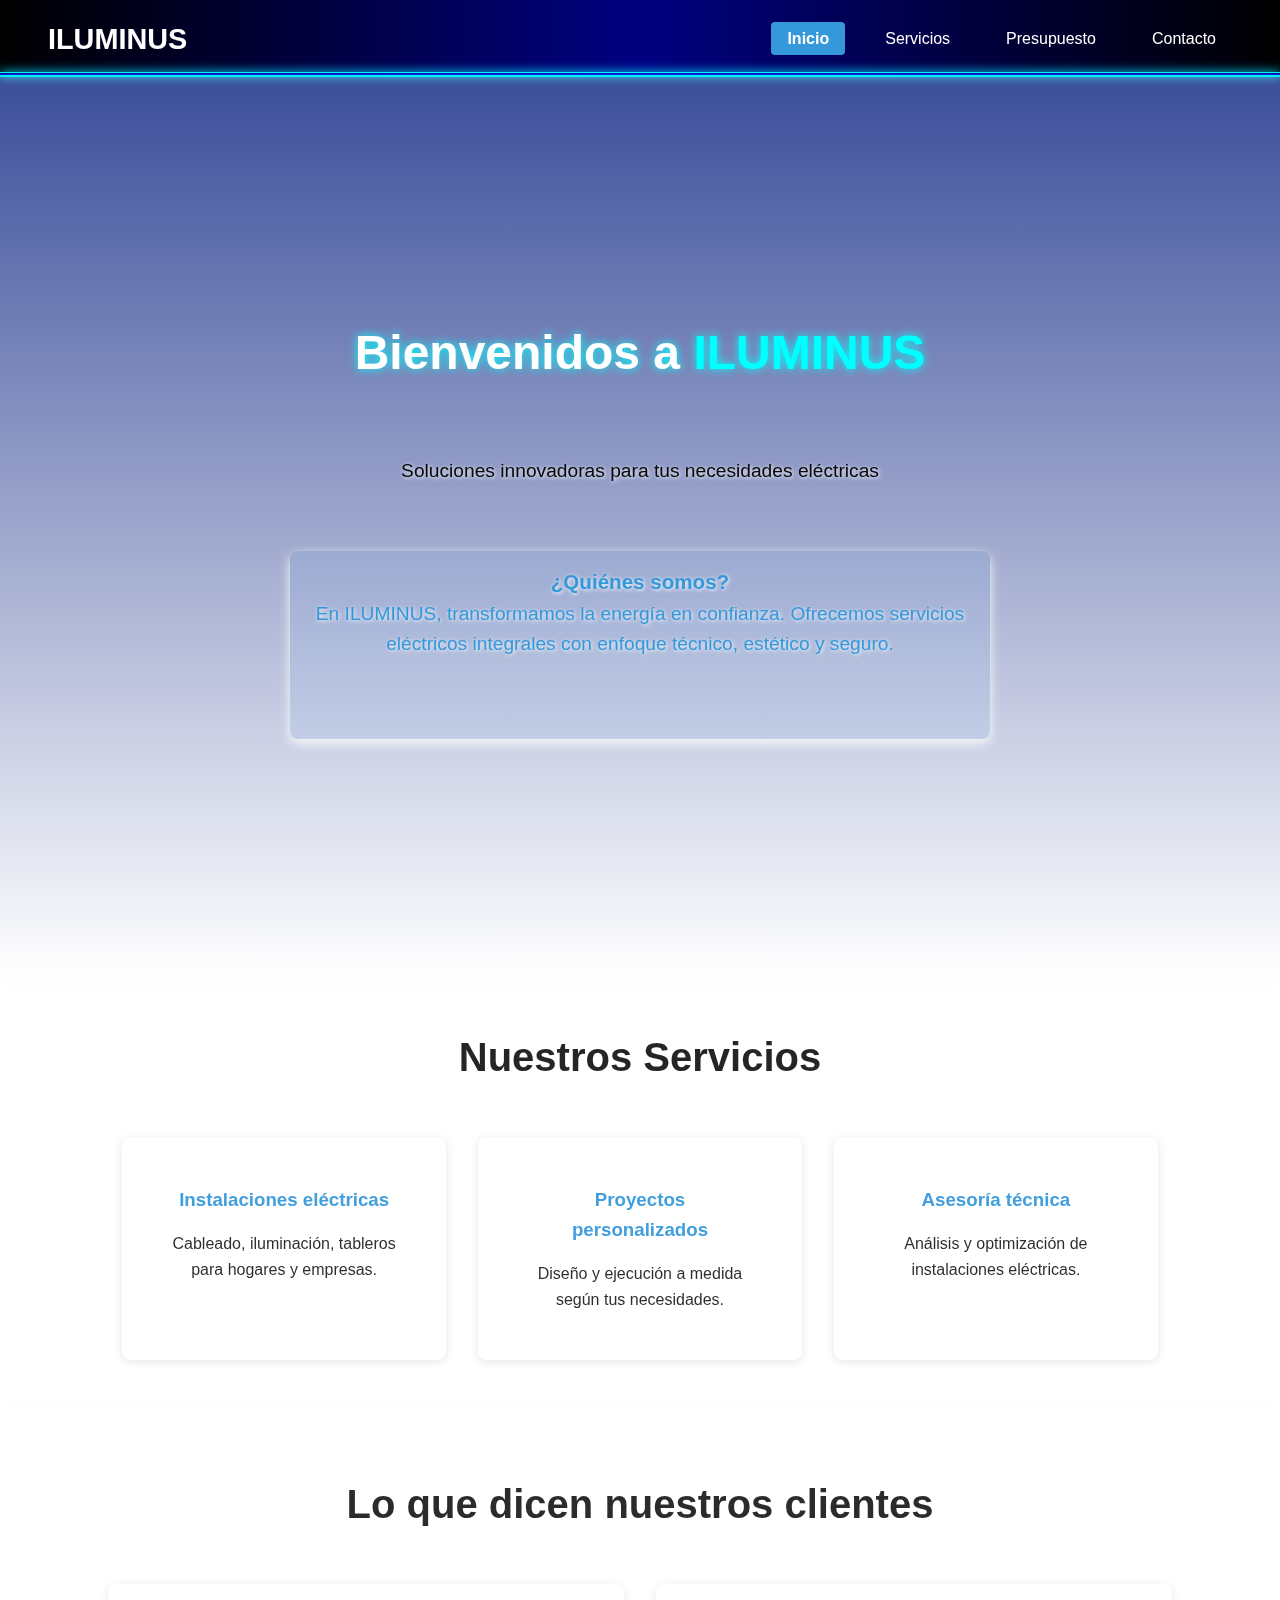
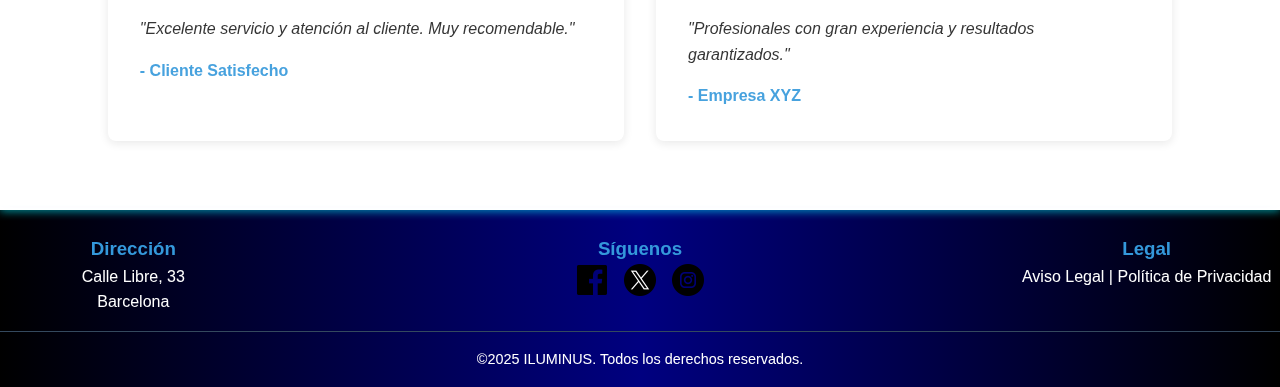
<file: vielka_segovia_trabajoHTML/index.html>
<!DOCTYPE html>
<html lang="es">
<head>
    <!-- Metadatos básicos para compatibilidad y visualización -->
    <meta charset="UTF-8">
    <meta name="viewport" content="width=device-width, initial-scale=1.0">
    
    <!-- Título que aparece en la pestaña del navegador -->
    <title>ILUMINUS</title>

    <!-- Enlace a la hoja de estilos principal -->
    <link rel="stylesheet" href="css/styles.css">
</head>

<body class="index">
    <!-- Video de fondo de un rayo eléctrico -->
    <video autoplay muted loop playsinline id="video-fondo">
        <source src="essets/videos/rayo.mp4" type="video/mp4">
    </video>

    <!-- Encabezado con navegación principal -->
    <header>
        <nav class="navbar">
            <!-- Logo textual de la empresa -->
            <div class="logo">
                <h1>ILUMINUS</h1>
            </div>

            <!-- Menú de navegación con enlaces a otras páginas -->
            <ul class="nav-menu">
                <li class="nav-item active"><a href="index.html">Inicio</a></li>
                <li class="nav-item"><a href="views/servicios.html">Servicios</a></li>
                <li class="nav-item"><a href="views/presupuesto.html">Presupuesto</a></li>
                <li class="nav-item"><a href="views/contacto.html">Contacto</a></li>
            </ul>
        </nav>
    </header>

    <!-- Línea decorativa debajo del header (línea eléctrica) -->
    <div class="linea-electricidad header-linea"></div>

    <!-- Contenido principal del sitio -->
    <main>
        
        <!-- Sección 1: Hero/Bienvenida con texto sobre el video -->
        <section class="hero highlightable">
            <div class="hero-content">
                <h2 class="hero-titulo">Bienvenidos a <span>ILUMINUS</span></h2>
                <p class="hero-subtitulo">Soluciones innovadoras para tus necesidades eléctricas</p>

            <div class="hero-descripcion">
                <h3>¿Quiénes somos?</h3>
                <p>
                 En ILUMINUS, transformamos la energía en confianza. Ofrecemos servicios eléctricos integrales con enfoque técnico, estético y seguro.
                </p>
            </div>
            </div>
        </section>

        <!-- Sección 2: Servicios ofrecidos -->
        <section class="servicios highlightable">
            <div class="container">
                <h2>Nuestros Servicios</h2>

                <div class="servicios-grid">
                    <div class="servicio">
                        <h3>Instalaciones eléctricas</h3>
                        <p>Cableado, iluminación, tableros para hogares y empresas.</p>
                    </div>
                    <div class="servicio">
                        <h3>Proyectos personalizados</h3>
                        <p>Diseño y ejecución a medida según tus necesidades.</p>
                    </div>
                    <div class="servicio">
                        <h3>Asesoría técnica</h3>
                        <p>Análisis y optimización de instalaciones eléctricas.</p>
                    </div>
                </div>
            </div>
        </section>

        <!-- Sección 3: Testimonios de clientes -->
        <section class="testimonios highlightable">
            <div class="container">
            <h2>Lo que dicen nuestros clientes</h2>
                <div class="testimonios-grid">
                <div class="testimonio">
                    <p>"Excelente servicio y atención al cliente. Muy recomendable."</p>
                    <span>- Cliente Satisfecho</span>
                </div>
                <div class="testimonio">
                    <p>"Profesionales con gran experiencia y resultados garantizados."</p>
                    <span>- Empresa XYZ</span>
                </div>
                </div>
            </div>    
        </section>
    </main>

    <!-- Línea decorativa inferior -->
    <div class="linea-electricidad footer-linea"></div>

    <!-- Pie de página con información adicional -->
    <footer>
        <div class="footer-posicion"></div>
            <div class="footer-content">
            <!-- Dirección física -->
            <div class="footer-section">
                <h3>Dirección</h3>
                <p>Calle Libre, 33<br>Barcelona</p>
            </div>

            <!-- Redes sociales -->
            <div class="footer-section">
                <h3>Síguenos</h3>
                <div class="social-icons">
                    <a href="#"><img src="../essets/icons/facebook.png" width="30" height="30" alt="Facebook"></a>
                    <a href="#"><img src="../essets/icons/twitter.png" width="30" height="30" alt="Twitter"></a>
                    <a href="#"><img src="../essets/icons/instagram.png" width="30" height="30" alt="Instagram"></a>
                </div>
            </div>

            <!-- Enlaces legales -->
            <div class="footer-section">
                <h3>Legal</h3>
                <p><a href="#">Aviso Legal</a> | <a href="#">Política de Privacidad</a></p>
            </div>
            </div>

            <!-- Derechos reservados -->
            <div class="footer-bottom">
            <p>&copy;2025 ILUMINUS. Todos los derechos reservados.</p>
            </div>
        
    </footer>

    <!-- Script JS para funcionalidades interactivas -->
    <script src="js/script.js"></script>
</body>
</html>
</file>
<file: vielka_segovia_trabajoHTML/css/styles.css>
/*--------------------------------------------------*/
/* RESET Y ESTILOS BASE                             */
/*--------------------------------------------------*/

* {
  margin: 0;
  padding: 0;
  box-sizing: border-box;
}

body {
  font-family: 'Arial', sans-serif;
  line-height: 1.6;
  color: lab(100% 0.01 -0.01);
  background-color: #f9f9f9;
  display: flex;
  flex-direction: column;
  min-height: 100vh;
}

.container {
  width: 90%;
  max-width: 1200px;
  margin: 0 auto;
  padding: 0 15px;
}

/*--------------------------------------------------*/
/* COLORES DE FONDO Y FUENTE POR PÁGINA             */
/*--------------------------------------------------*/

body.index {
  background-color: #ffffff;
  color: #1e1e1e;
}

body.productos,
body.presupuesto,
body.contacto {
  background: linear-gradient(to bottom, hsla(228, 100%, 50%, 0.777), #ffffff);
  color: #ffffff;
}



/*--------------------------------------------------*/
/* VIDEO DE FONDO CON EFECTO DE PULSO               */
/*--------------------------------------------------*/
#video-fondo {
  position: fixed;
  top: 0;
  left: 0;
  width: 100vw;
  height: 100vh;
  object-fit: cover;
  z-index: -1;
  opacity: 0.3;
  pointer-events: none;

  /* Pulso suave para dar vida al fondo */
  animation: fondo-pulso 6s infinite ease-in-out;
}


@keyframes fondo-pulso {
  0%, 100% { filter: brightness(1); }
  50% { filter: brightness(1.2); }
}

/*--------------------------------------------------*/
/* LÍNEAS DECORATIVAS DE ELECTRICIDAD               */
/*--------------------------------------------------*/

.linea-electricidad {
  width: 100%;
  height: 5px;

  /* Patrón de rayos horizontales simulando chispa */
  background: repeating-linear-gradient(
    0.0deg,
    #00f0ff 0px,
    #00f0ff 2px,
    hsl(244, 93%, 49%) 2px,
    #130dbe81 4px
  );

  /* Movimiento + pulso eléctrico */
  animation: chispa 1s infinite linear, chispa-pulso 3s infinite ease-in-out;

  /* Brillo eléctrico */
  box-shadow: 0 0 10px #00f0ff;

  /* Mezcla visual con el fondo para que no se vea cortado */
  mix-blend-mode: screen;
  position: relative;
  z-index: 1;
}

/* Línea debajo del header */
.header-linea {
  margin-top: -6px;
}

/* Línea encima del footer */
.footer-linea {
  margin-bottom: auto;
  margin-top: auto;
}

/* Movimiento horizontal de la chispa */
@keyframes chispa {
  0% { background-position: 0 0; }
  100% { background-position: 100px 0; }
}

/* Pulso eléctrico con sombra animada */
@keyframes chispa-pulso {
  0%, 100% { box-shadow: 0 0 5px #00f0ff; }
  50% { box-shadow: 0 0 20px #00f0ff; }
}

/*--------------------------------------------------*/
/* NAVEGACIÓN                                       */
/*--------------------------------------------------*/

.navbar {
  display: flex;
  justify-content: space-between;
  align-items: center;
  background: linear-gradient(90deg, #000000, #000080, #000000);
  padding: 1rem 3rem;
  box-shadow: 0 2px 5px rgba(139, 139, 139, 0.1);
}

.logo h1 {
  color: white;
  font-size: 1.8rem;
}

.nav-menu {
  display: flex;
  list-style: none;
}

.nav-item {
  margin-left: 1.5rem;
}

.nav-item a {
  color: white;
  text-decoration: none;
  padding: 0.5rem 1rem;
  border-radius: 4px;
  transition: background-color 0.3s;
}

.nav-item a:hover {
  background-color: lab(66.1% -7.18 -18.89);
}

.nav-item.active a {
  background-color: #3498db;
  font-weight: bold;
}

/*--------------------------------------------------*/
/* HERO SECTION                                     */
/*--------------------------------------------------*/


/* Título principal con efecto visual */
.hero-titulo {
  font-size: 3.5em; 
  font-weight: 700;
  color: #ffffff;
  margin-bottom: 0.15rem;
  text-shadow: 0 0 10px #00ffff; 
}

/* Resalta el nombre de la empresa */
.hero-titulo span {
  color: #00ffff;
  font-weight: 800;
}

/* Párrafo de presentación con fondo suave */
.hero-descripcion {
  font-size: 1.1em;
  color:   #3498db ; 
  line-height: 1.6;
  background: hwb(204 15% 2% / 0.051);
  padding: 15px 20px;
  border-radius: 8px;
  box-shadow: 0 4px 12px rgba(255, 255, 255, 0.918);
  max-width: 700px;
  margin: auto;
}

.hero {
  background: linear-gradient(hsla(229, 89%, 26%, 0.777), rgb(255, 255, 255));
  background-size: cover;
  background-position: center;
  height: 100vh;
  display: flex;
  align-items: center;
  justify-content: center;
  text-align: center;
  color: hwb(0 3% 97%);
  text-shadow: #ffffff 1px 1px 4px;
}

.hero-content h2 {
  font-size: 3rem;
  margin-bottom: 4rem;
}

.hero-content p {
  font-size: 1.2rem;
  margin-bottom: 4rem;
  }

.btn {
  display: inline-block;
  background-color: #3498db;
  color: white;
  padding: 0.8rem 1.5rem;
  text-decoration: none;
  border-radius: 4px;
  transition: background-color 0.3s;
}

.btn:hover {
  background-color: #2980b9;
}

/*--------------------------------------------------*/
/* EFECTO RESALTADO EN LAS TRES SECCIONES           */
/*--------------------------------------------------*/

.highlightable {
  transition: background-color 0.5s ease, box-shadow 0.5s ease;
}

.highlightable.active {
  background-color: #f0f8ff;
  box-shadow: 0 0 20px rgba(0, 123, 255, 0.4);
}


/*--------------------------------------------------*/
/* SECCIONES GENERALES                              */
/*--------------------------------------------------*/

section {
  padding: 3rem 0;
}

h2 {
  text-align: center;
  margin-bottom: 3rem;
  font-size: 2.5rem;
  color: lab(6.77% 0 0);
}

/*--------------------------------------------------*/
/* SERVICIOS – Fondo blanco limpio                  */
/*--------------------------------------------------*/

.servicios {
  background-color: #ffffff;
  padding: 3rem 3rem;
  box-shadow: 0 0 20px rgba(0, 0, 0, 0.03);
  opacity: 0.93;
}

.servicios-grid {
  display: grid;
  grid-template-columns: repeat(auto-fit, minmax(300px, 1fr));
  gap: 2rem;
}

.servicio {
  background: white;
  padding: 3rem;
  border-radius: 8px;
  box-shadow: 0 2px 10px rgba(0,0,0,0.1);
  text-align: center;
  transition: transform 0.3s, box-shadow 0.3s;
}

.servicio:hover {
  transform: translateY(-4px);
  box-shadow: 0 4px 12px rgba(0, 0, 0, 0.1);
}

.servicio h3 {
  margin-bottom: 1rem;
  color: #3498db;
}

.servicios:focus-within,
.servicios:active {
  box-shadow: 0 0 20px rgba(0, 123, 255, 0.4);
  border: 1px solid #007bff;
  transform: scale(1.02);
}

/*--------------------------------------------------*/
/* TESTIMONIOS – Fondo blanco armonizado            */
/*--------------------------------------------------*/

.testimonios {
  background-color: #ffffff;
  padding: 4rem 2rem;
  box-shadow: 0 0 20px rgba(0, 0, 0, 0.03);
  opacity: 0.9;
}

.testimonios-grid {
  display: grid;
  grid-template-columns: repeat(auto-fit, minmax(300px, 1fr));
  gap: 2rem;
}

.testimonio {
  background: white;
  padding: 2rem;
  border-radius: 8px;
  box-shadow: 0 2px 10px rgba(0,0,0,0.1);
  position: relative;
}

.testimonio p {
  font-style: italic;
  margin-bottom: 1rem;
}

.testimonio span {
  font-weight: bold;
  color: #3498db;
}

/*--------------------------------------------------*/
/* GALERÍA DE PRODUCTOS                             */
/*--------------------------------------------------*/

/* Contenedor de la galería */
.galeria-grid {
  display: grid;
  grid-template-columns: repeat(auto-fill, minmax(250px, 1fr));
  gap: 2rem;
  padding: 40px;
}

/* Tarjeta de producto */
.producto {
  background: white;
  border-radius: 8px;
  overflow: hidden;
  box-shadow: 0 2px 10px rgba(0,0,0,0.1);
  transition: transform 0.3s;
  text-align: center;
  
}

/* Efecto al pasar el mouse */
.producto:hover {
  transform: translateY(-5px);
}

/* Imagen del servicio con patrón decorativo */
.producto-img {
  width: 100%;
  height: 250px;
  object-fit: cover;
  background-color: #ddd;
  background-image: linear-gradient(45deg, #f0f0f0 25%, transparent 25%, transparent 75%, #f0f0f0 75%);
  background-size: 20px 20px;
  background-position: 0 0;
}

/* Título */
.producto h3 {
  padding: 1rem 1rem 0.5rem;
  margin: 0;
  color: #304254;
}

/* Descripción */
.producto p {
  padding: 0 1rem 1rem;
  color: #2c2c2c;
}

/*--------------------------------------------------*/
/* FORMULARIO DE PRESUPUESTO                        */
/*--------------------------------------------------*/

/* Texto explicativo del formulario */
.formulario-descripcion {
  color: #ffffff; 
  font-size: 1.1rem;
  font-weight: 600;
  text-align: center;
  text-shadow: 0 0 5px rgba(0, 0, 0, 0.6); 
}

.form-presupuesto {
  max-width: 600px;
  margin: 0 auto;
  background: linear-gradient(90deg, #000000, #000080, #000000);
  padding: 2rem;
  border-radius: 8px;
  box-shadow: 0 2px 10px rgba(0,0,0,0.1);
}

.form-group {
  margin-bottom: 1.5rem;
}

.form-group label {
  display: block;
  margin-bottom: 0.5rem;
  font-weight: bold;
}


.form-group input,
.form-group textarea {
  width: 100%;
  padding: 0.8rem;
  border: 1px solid #000000;
  border-radius: 4px;
  font-size: 2rem;
}

.form-group textarea {
  resize: vertical;
}

.checkbox-group {
  display: flex;
  align-items: center;
}

.checkbox-group input {
  width: auto;
  margin-right: 0.5rem;
}


/*--------------------------------------------------*/
/* CONTACTO – Información y mapa                    */
/*--------------------------------------------------*/

.contacto-content {
  display: grid;
  grid-template-columns: 1fr 1fr;
  gap: 3rem;
  height: 100vh;
}

.contacto-info h3,
.mapa h3 {
  margin-bottom: 1rem;
  color: hsl(220, 12%, 5%);
}

.contacto-info p {
  margin-bottom: 1rem;
}

.mapa img {
  width: 85%;
  height: 150px;
  object-fit: cover;
  border-radius: 8px;
  box-shadow: 0 2px 10px rgba(0,0,0,0.1);
}


/*--------------------------------------------------*/
/*            FOOTER – Pie de página                */
/*--------------------------------------------------*/

footer {
  background: linear-gradient(90deg, #000000, #000080, #000000);
  color: white;
  padding: 1.5rem 0 0;
  text-align: center;
  margin-top: auto;
}

.footer-posicion {
  width: 100%;
}

.footer-content {
  display: grid;
  grid-template-columns: repeat(auto-fit, minmax(200px, 1fr));
  gap: 15rem;
  padding-bottom: 1rem;
}

.footer-section h3 {
  margin-bottom: 0rem;
  color: #3498db;
}

.footer-section a {
  color: white;
  text-decoration: none;
}

.footer-section a:hover {
  text-decoration: underline;
}

.social-icons {
  display: flex;
  gap: 1rem;
  justify-content: center;
}

.social-icons a img {
  width: 32px;
  height: 32px;
  transition: transform 0.3s;
}

.social-icons a img:hover {
  transform: scale(1.1);
}

.footer-bottom {
  text-align: center;
  padding: 1rem 0;
  border-top: 1px solid #34495e;
  font-size: 0.9rem;
}

/*--------------------------------------------------*/
/* RESPONSIVE – Adaptación para móviles             */
/*--------------------------------------------------*/

@media (max-width: 768px) {
  .navbar {
    flex-direction: column;
    padding: 1rem;
  }

  .nav-menu {
    margin-top: 1rem;
    flex-wrap: wrap;
    justify-content: center;
  }

  .nav-item {
    margin: 0.5rem;
  }

  .hero-content h2 {
    font-size: 2rem;
  }

  .contacto-content {
    grid-template-columns: 1fr;
  }

  .servicios-grid,
  .testimonios-grid,
  .galeria-grid {
    grid-template-columns: 1fr;
  }
}
</file>
